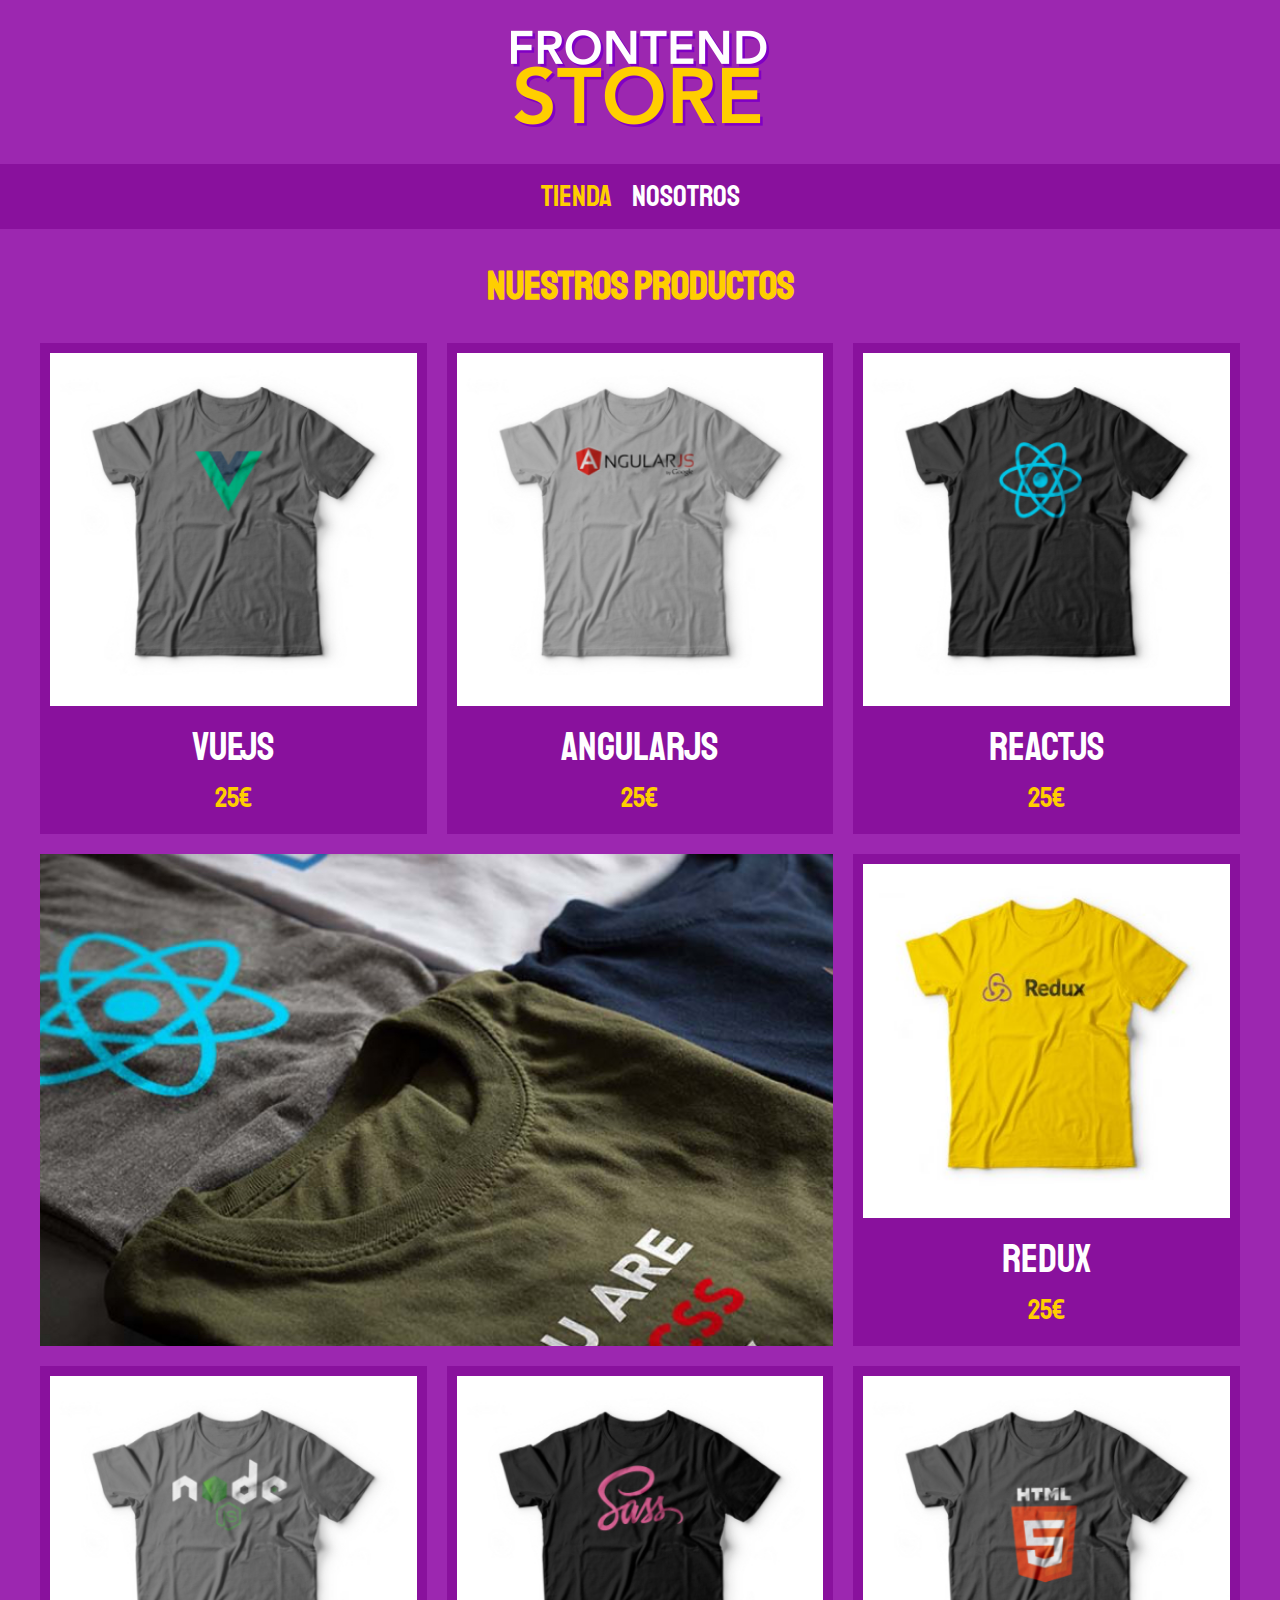
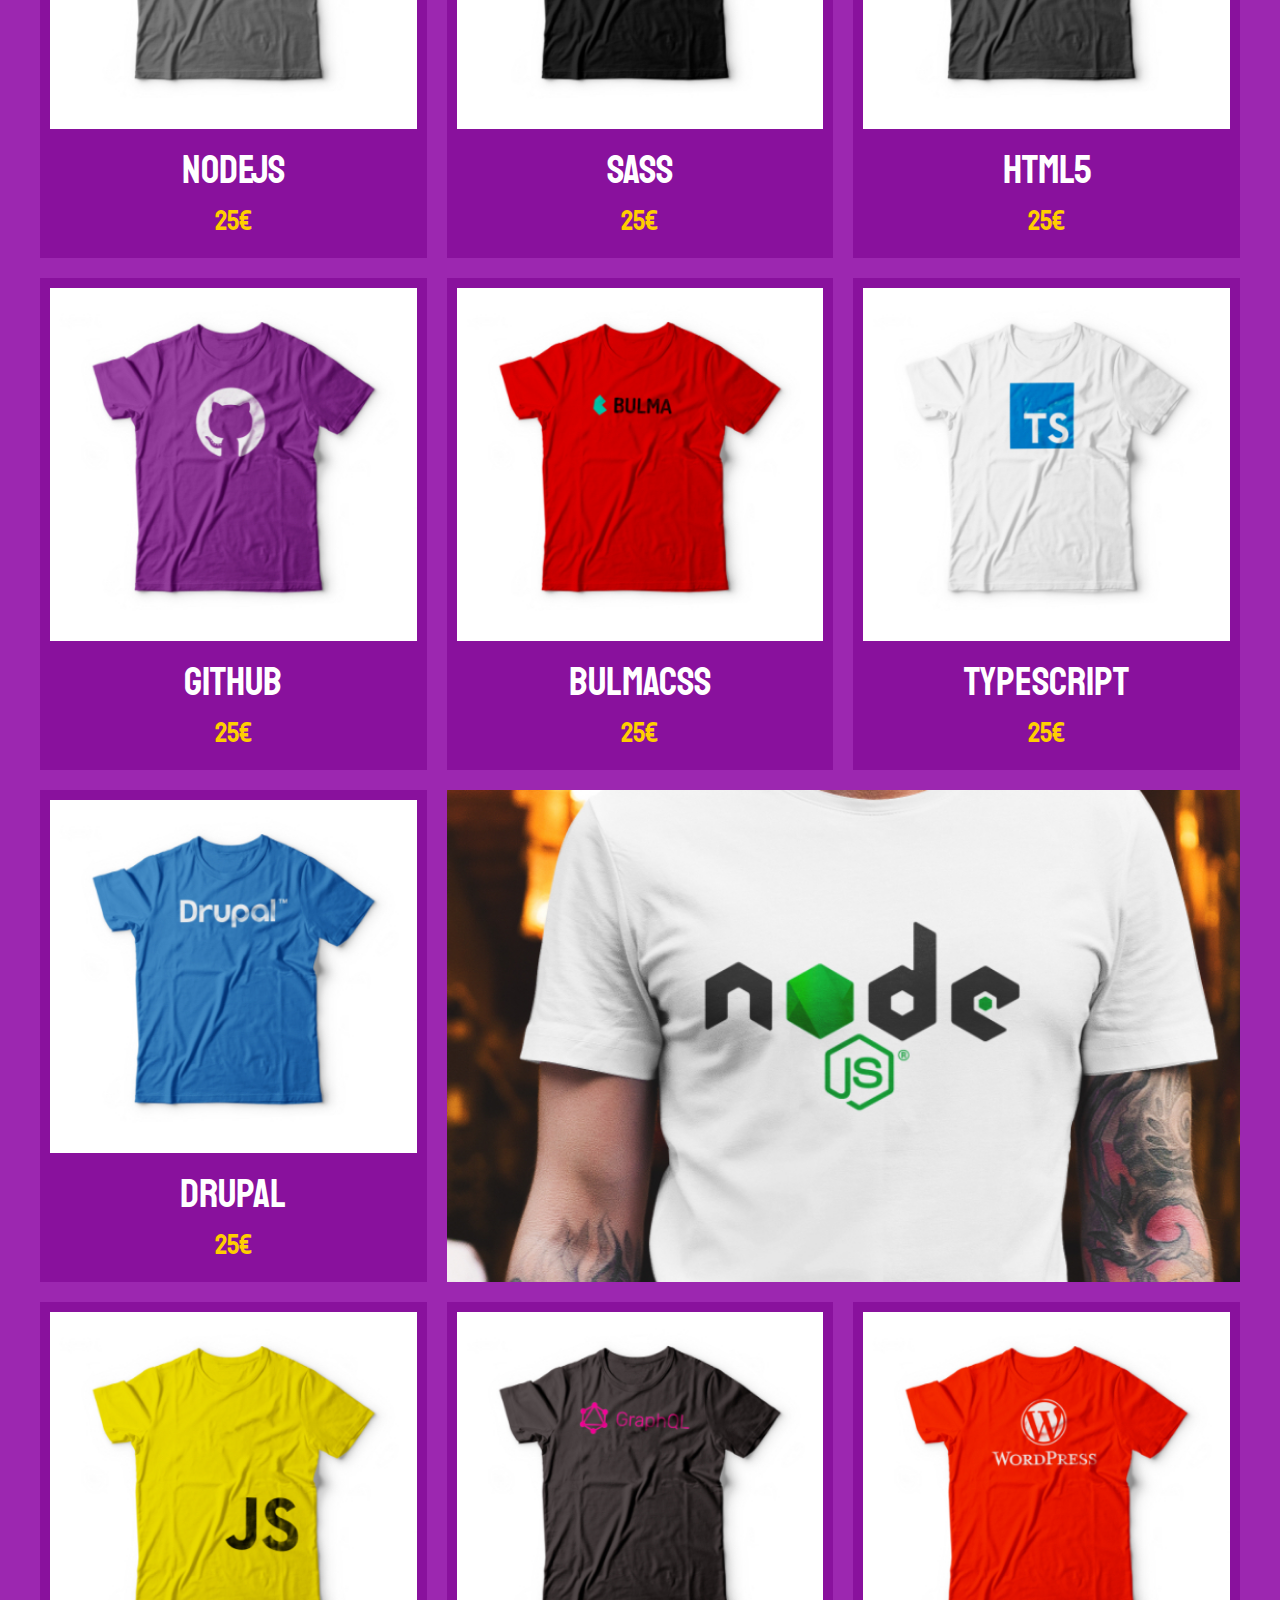
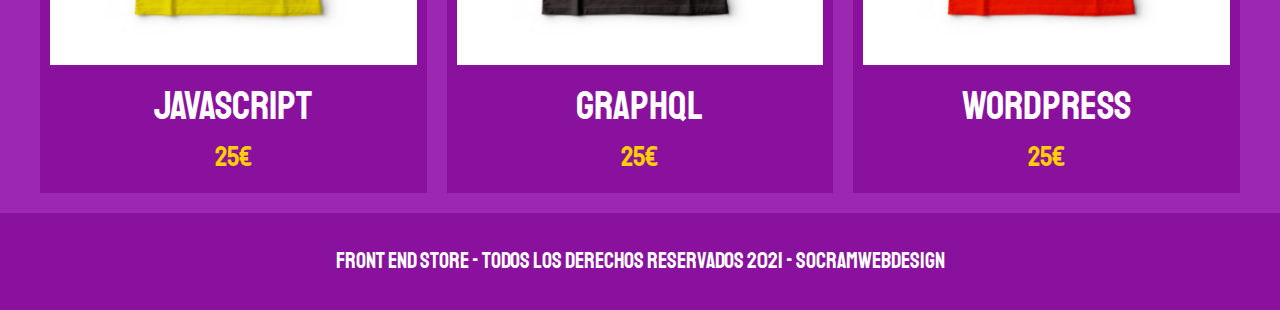
<file: index.html>
<!DOCTYPE html>
<html lang="en">
<head>
    <meta charset="UTF-8">
    <meta http-equiv="X-UA-Compatible" content="IE=edge">
    <meta name="viewport" content="width=device-width, initial-scale=1.0">
    <title>Frontend Store</title>
    <link rel="stylesheet" href="css/normalize.css">
    <link rel="preconnect" href="https://fonts.gstatic.com">
    <link href="https://fonts.googleapis.com/css2?family=Staatliches&display=swap" rel="stylesheet">
    <link rel="stylesheet" href="css/style.css">
</head>
<body>
    <header class="header">
        <a href="index.html">
            <img class="header__logo" src="img/logo.png" alt="Logotipo">
        </a>
    </header>

    <nav class="navegacion">
        <a class="navegacion__enlace navegacion__enlace--activo" href="index.html">Tienda</a>
        <a class="navegacion__enlace" href="nosotros.html">Nosotros</a>
    </nav>

    <main class="contenedor">
        <h1>Nuestros Productos</h1>

        <div class="grid">
            <div class="producto">
                <a href="producto.html">
                    <img class="producto__imagen" src="img/1.jpg" alt="Imagen Camisa">
                    <div class="producto__informacion">
                        <p class="producto__nombre">VueJs</p>
                        <p class="producto__precio">25€</p>
                    </div>
                </a>
            </div><!-- .producto-->

            <div class="producto">
                <a href="producto.html">
                    <img class="producto__imagen" src="img/2.jpg" alt="Imagen Camisa">
                    <div class="producto__informacion">
                        <p class="producto__nombre">AngularJs</p>
                        <p class="producto__precio">25€</p>
                    </div>
                </a>
            </div><!-- .producto-->

            <div class="producto">
                <a href="producto.html">
                    <img class="producto__imagen" src="img/3.jpg" alt="Imagen Camisa">
                    <div class="producto__informacion">
                        <p class="producto__nombre">ReactJs</p>
                        <p class="producto__precio">25€</p>
                    </div>
                </a>
            </div><!-- .producto-->

            <div class="producto">
                <a href="producto.html">
                    <img class="producto__imagen" src="img/4.jpg" alt="Imagen Camisa">
                    <div class="producto__informacion">
                        <p class="producto__nombre">Redux</p>
                        <p class="producto__precio">25€</p>
                    </div>
                </a>
            </div><!-- .producto-->

            <div class="producto">
                <a href="producto.html">
                    <img class="producto__imagen" src="img/5.jpg" alt="Imagen Camisa">
                    <div class="producto__informacion">
                        <p class="producto__nombre">NodeJs</p>
                        <p class="producto__precio">25€</p>
                    </div>
                </a>
            </div><!-- .producto-->

            <div class="producto">
                <a href="producto.html">
                    <img class="producto__imagen" src="img/6.jpg" alt="Imagen Camisa">
                    <div class="producto__informacion">
                        <p class="producto__nombre">SASS</p>
                        <p class="producto__precio">25€</p>
                    </div>
                </a>
            </div><!-- .producto-->

            <div class="producto">
                <a href="producto.html">
                    <img class="producto__imagen" src="img/7.jpg" alt="Imagen Camisa">
                    <div class="producto__informacion">
                        <p class="producto__nombre">HTML5</p>
                        <p class="producto__precio">25€</p>
                    </div>
                </a>
            </div><!-- .producto-->

            <div class="producto">
                <a href="producto.html">
                    <img class="producto__imagen" src="img/8.jpg" alt="Imagen Camisa">
                    <div class="producto__informacion">
                        <p class="producto__nombre">GitHub</p>
                        <p class="producto__precio">25€</p>
                    </div>
                </a>
            </div><!-- .producto-->

            <div class="producto">
                <a href="producto.html">
                    <img class="producto__imagen" src="img/9.jpg" alt="Imagen Camisa">
                    <div class="producto__informacion">
                        <p class="producto__nombre">BulmaCSS</p>
                        <p class="producto__precio">25€</p>
                    </div>
                </a>
            </div><!-- .producto-->

            <div class="producto">
                <a href="producto.html">
                    <img class="producto__imagen" src="img/10.jpg" alt="Imagen Camisa">
                    <div class="producto__informacion">
                        <p class="producto__nombre">TypeScript</p>
                        <p class="producto__precio">25€</p>
                    </div>
                </a>
            </div><!-- .producto-->

            <div class="producto">
                <a href="producto.html">
                    <img class="producto__imagen" src="img/11.jpg" alt="Imagen Camisa">
                    <div class="producto__informacion">
                        <p class="producto__nombre">Drupal</p>
                        <p class="producto__precio">25€</p>
                    </div>
                </a>
            </div><!-- .producto-->

            <div class="producto">
                <a href="producto.html">
                    <img class="producto__imagen" src="img/12.jpg" alt="Imagen Camisa">
                    <div class="producto__informacion">
                        <p class="producto__nombre">JavaScript</p>
                        <p class="producto__precio">25€</p>
                    </div>
                </a>
            </div><!-- .producto-->

            <div class="producto">
                <a href="producto.html">
                    <img class="producto__imagen" src="img/13.jpg" alt="Imagen Camisa">
                    <div class="producto__informacion">
                        <p class="producto__nombre">GraphQL</p>
                        <p class="producto__precio">25€</p>
                    </div>
                </a>
            </div><!-- .producto-->

            <div class="producto">
                <a href="producto.html">
                    <img class="producto__imagen" src="img/14.jpg" alt="Imagen Camisa">
                    <div class="producto__informacion">
                        <p class="producto__nombre">Wordpress</p>
                        <p class="producto__precio">25€</p>
                    </div>
                </a>
            </div><!-- .producto-->

            <div class="grafico grafico--camisas"></div>
            <div class="grafico grafico--node"></div>
        </div>
    </main>

    <footer class="footer">
        <p class="footer__texto">Front End Store - Todos los derechos reservados 2021 - SocramWebDesign</p>
    </footer>
</body>
</html>
</file>
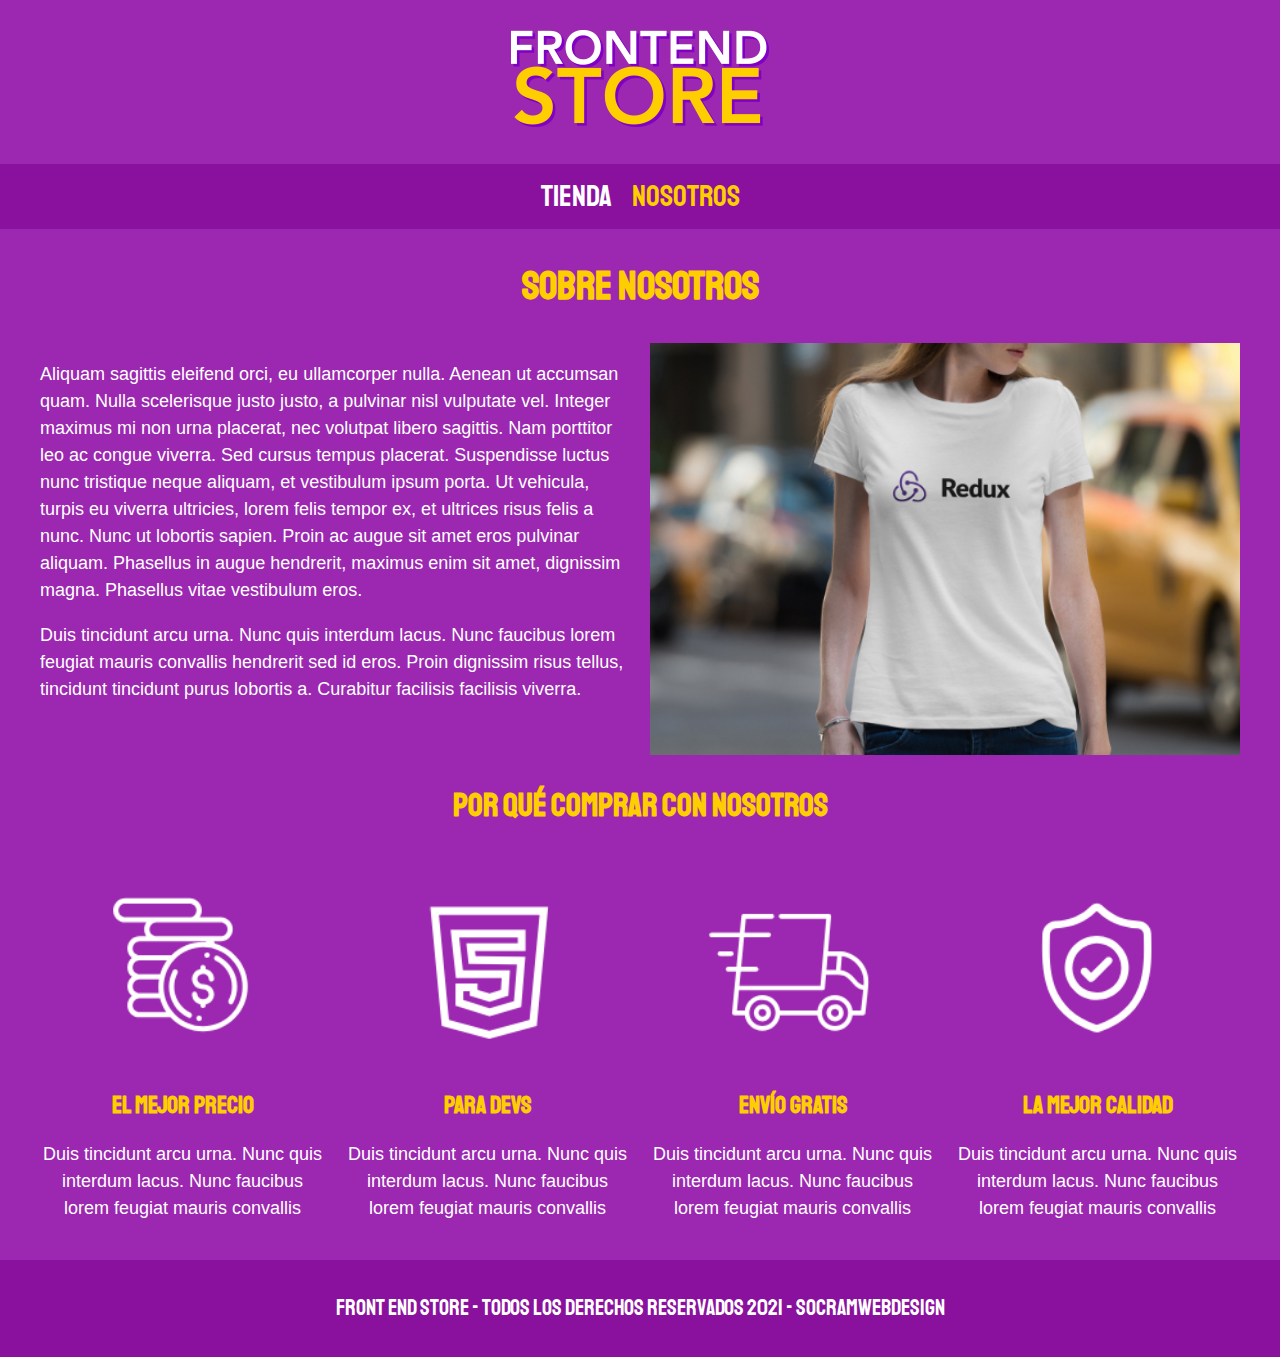
<file: nosotros.html>
<!DOCTYPE html>
<html lang="en">
<head>
    <meta charset="UTF-8">
    <meta http-equiv="X-UA-Compatible" content="IE=edge">
    <meta name="viewport" content="width=device-width, initial-scale=1.0">
    <title>Frontend Store</title>
    <link rel="stylesheet" href="css/normalize.css">
    <link rel="preconnect" href="https://fonts.gstatic.com">
    <link href="https://fonts.googleapis.com/css2?family=Staatliches&display=swap" rel="stylesheet">
    <link rel="stylesheet" href="css/style.css">
</head>
<body>
    <header class="header">
        <a href="index.html">
            <img class="header__logo" src="img/logo.png" alt="Logotipo">
        </a>
    </header>

    <nav class="navegacion">
        <a class="navegacion__enlace" href="index.html">Tienda</a>
        <a class="navegacion__enlace navegacion__enlace--activo" href="nosotros.html">Nosotros</a>
    </nav>

    <main class="contenedor">
        <h1>Sobre nosotros</h1>

        <div class="nosotros">
            <div class="nosotros__contenido">
                <p>Aliquam sagittis eleifend orci, eu ullamcorper nulla. Aenean ut accumsan quam. Nulla scelerisque justo justo, a pulvinar nisl vulputate vel. Integer maximus mi non urna placerat, nec volutpat libero sagittis. Nam porttitor leo ac congue viverra. Sed cursus tempus placerat. Suspendisse luctus nunc tristique neque aliquam, et vestibulum ipsum porta. Ut vehicula, turpis eu viverra ultricies, lorem felis tempor ex, et ultrices risus felis a nunc. Nunc ut lobortis sapien. Proin ac augue sit amet eros pulvinar aliquam. Phasellus in augue hendrerit, maximus enim sit amet, dignissim magna. Phasellus vitae vestibulum eros.</p>
                <p>Duis tincidunt arcu urna. Nunc quis interdum lacus. Nunc faucibus lorem feugiat mauris convallis hendrerit sed id eros. Proin dignissim risus tellus, tincidunt tincidunt purus lobortis a. Curabitur facilisis facilisis viverra.</p>
            </div>
            
            <img class="nosotros__imagen" src="img/nosotros.jpg" alt="Imagen Nosotros">
        </div>
    </main>

    <section class="contenedor comprar">
        <h2 class="comprar__titulo">Por qué comprar con nosotros</h2>

        <div class="bloques">
            <div class="bloque">
                <img class="bloque__imagen" src="img/icono_1.png" alt="por que comprar">
                <h3 class="bloque__titulo">El Mejor Precio</h3>
                <p>Duis tincidunt arcu urna. Nunc quis interdum lacus. Nunc faucibus lorem feugiat mauris convallis</p>
            </div><!-- .bloque-->

            <div class="bloque">
                <img class="bloque__imagen" src="img/icono_2.png" alt="para devs">
                <h3 class="bloque__titulo">Para Devs</h3>
                <p>Duis tincidunt arcu urna. Nunc quis interdum lacus. Nunc faucibus lorem feugiat mauris convallis</p>
            </div><!-- .bloque-->

            <div class="bloque">
                <img class="bloque__imagen" src="img/icono_3.png" alt="envio gratis">
                <h3 class="bloque__titulo">Envío Gratis</h3>
                <p>Duis tincidunt arcu urna. Nunc quis interdum lacus. Nunc faucibus lorem feugiat mauris convallis</p>
            </div><!-- .bloque-->

            <div class="bloque">
                <img class="bloque__imagen" src="img/icono_4.png" alt="la mejor calidad">
                <h3 class="bloque__titulo">La Mejor Calidad</h3>
                <p>Duis tincidunt arcu urna. Nunc quis interdum lacus. Nunc faucibus lorem feugiat mauris convallis</p>
            </div><!-- .bloque-->
        </div><!-- .bloques-->
    </section>

    <footer class="footer">
        <p class="footer__texto">Front End Store - Todos los derechos reservados 2021 - SocramWebDesign</p>
    </footer>
</body>
</html>
</file>
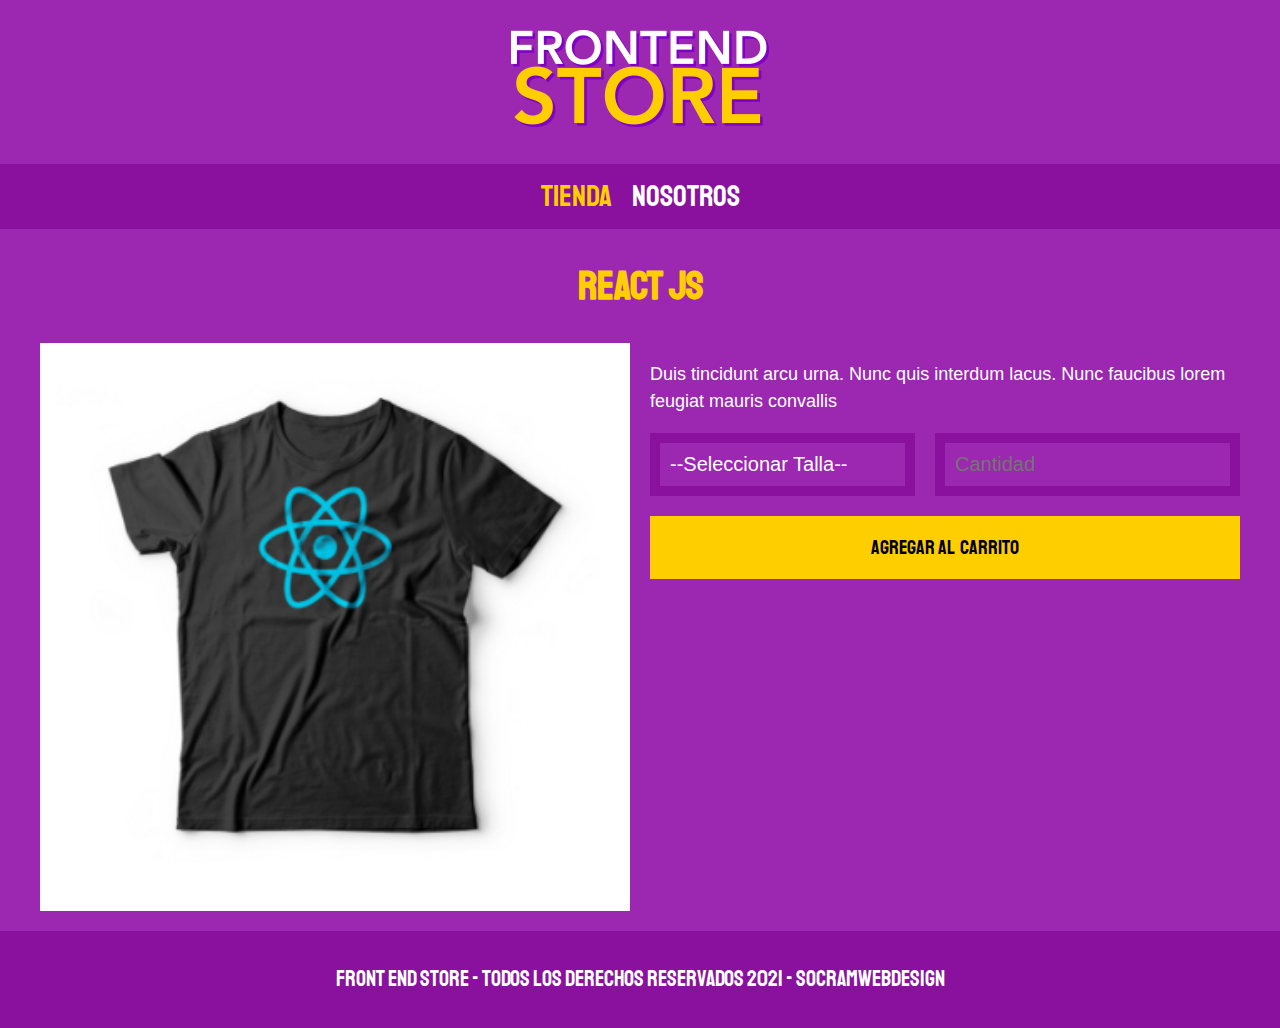
<file: producto.html>
<!DOCTYPE html>
<html lang="en">
<head>
    <meta charset="UTF-8">
    <meta http-equiv="X-UA-Compatible" content="IE=edge">
    <meta name="viewport" content="width=device-width, initial-scale=1.0">
    <title>Frontend Store</title>
    <link rel="stylesheet" href="css/normalize.css">
    <link rel="preconnect" href="https://fonts.gstatic.com">
    <link href="https://fonts.googleapis.com/css2?family=Staatliches&display=swap" rel="stylesheet">
    <link rel="stylesheet" href="css/style.css">
</head>
<body>
    <header class="header">
        <a href="index.html">
            <img class="header__logo" src="img/logo.png" alt="Logotipo">
        </a>
    </header>

    <nav class="navegacion">
        <a class="navegacion__enlace navegacion__enlace--activo" href="index.html">Tienda</a>
        <a class="navegacion__enlace" href="nosotros.html">Nosotros</a>
    </nav>

    <main class="contenedor">
        <h1>React JS</h1>

        <div class="camisa">
            <img src="img/3.jpg" alt="imagen producto" class="camisa__imagen">

            <div class="camisa__contenido">
                <p>Duis tincidunt arcu urna. Nunc quis interdum     lacus. Nunc faucibus lorem feugiat mauris   convallis</p>

                <form class="formulario">
                    <select class="formulario__campo">
                        <option disabled selected>--Seleccionar Talla--</option>
                        <option>Chica</option>
                        <option>Mediana</option>
                        <option>Grande</option>
                    </select>

                    <input type="number" class="formulario__campo" placeholder="Cantidad" min="1">

                    <input type="submit" class="formulario__submit" value="Agregar al  Carrito">
                </form>
            </div>
        </div>
    </main>

    <footer class="footer">
        <p class="footer__texto">Front End Store - Todos los derechos reservados 2021 - SocramWebDesign</p>
    </footer>
</body>
</html>
</file>
<file: css/style.css>
:root {
    --primario : #9c27b0;
    --primarioOscuro: #89119d;
    --secundario: #ffce00;
    --secundarioOscuro: rgb(233, 187, 2);
    --blanco: #fff;
    --negro: #000;

    --fuentePrincipal: 'Staatliches', cursive;
}
html {
    box-sizing: border-box;
    font-size: 62.5%;
}
*, *:before, *:after {
    box-sizing: inherit;
}

/* Globales */
body {
    background-color: var(--primario);
    font-size: 1.6rem;
    line-height: 1.5;
}
p {
    font-size: 1.8rem;
    font-family: Arial, Helvetica, sans-serif;
    color: var(--blanco);
}
a {
    text-decoration: none;
}
img {
    width: 100%;
}
.contenedor {
    max-width: 120rem;
    margin: 0 auto;
}
h1, h2, h3 {
    text-align: center;
    color: var(--secundario);
    font-family: var(--fuentePrincipal);
}
h1 {
    font-size: 4rem;
}
h2 {
    font-size: 3.2rem;
}
h3 {
    font-size: 2.4rem;
}

/* Header */
.header {
    display: flex;
    justify-content: center;
}
.header__logo {
    margin: 3rem 0;
}

/* Navegacion */
.navegacion {
    background-color: var(--primarioOscuro);
    padding: 1rem 0;
    display: flex;
    justify-content: center;
    /*gap: 2rem; Separación nueva */
}
.navegacion__enlace {
    font-family: var(--fuentePrincipal);
    color: var(--blanco);
    font-size: 3rem;
    margin-right: 2rem;
}
.navegacion__enlace:last-of-type {
    margin-right: 0;
}
.navegacion__enlace:hover, .navegacion__enlace--activo {
    color: var(--secundario);
}

/* Productos */
.grid {
    display: grid;
    grid-template-columns: repeat(2, 1fr);
    gap: 2rem;
}
@media (min-width: 768px) {
    .grid {
        grid-template-columns: repeat(3, 1fr);
    }
}
.producto {
    background-color: var(--primarioOscuro);
    padding: 1rem;
}
.producto__nombre {
    font-size: 4rem;
}
.producto__precio {
    font-size: 2.8rem;
    color: var(--secundario);
}
.producto__nombre, .producto__precio {
    font-family: var(--fuentePrincipal);
    margin: 1rem 0;
    text-align: center;
    line-height: 1.2;
}

/* Gráficos */
.grafico {
    min-height: 30rem;
    background-repeat: no-repeat;
    background-size: cover;
    grid-column: 1 / 3;
}
.grafico--camisas {
    grid-row: 2 / 3;
    background-image: url(../img/grafico1.jpg);
}
.grafico--node {
    background-image: url(../img/grafico2.jpg);
    grid-row: 8 / 9;
}
@media (min-width: 768px) {
    .grafico--node {
        grid-row: 5 / 6;
        grid-column: 2 / 4;
        
    }
}

/* Nosotros */
.nosotros {
    display: grid;
    grid-template-rows: repeat(2, auto);
}
.nosotros__contenido {
}
.nosotros__imagen {
    grid-row: 1 / 2;
}
@media (min-width: 768px) {
    .nosotros {
        grid-template-columns: repeat(2, 1fr);
        column-gap: 2rem
    }
    .nosotros__imagen {
        grid-column: 2 / 3;
    }
}

/* Bloques */
.bloques {
    display: grid;
    grid-template-columns: repeat(2, 1fr);
    gap: 2rem;
}
.bloque {
    text-align: center;
}
.bloque__titulo {
    margin: 0;
}
@media (min-width: 768px) {
    .bloques {
        grid-template-columns: repeat(4, 1fr);
    }
}

/* Página del Producto */
@media (min-width: 768px) {
    .camisa {
        display: grid;
        grid-template-columns: repeat(2, 1fr);
        column-gap: 2rem;
    }
}
.formulario {
    display: grid;
    grid-template-columns: repeat(2, 1fr);
    gap: 2rem;
}
.formulario__campo {
    border: 1rem solid var(--primarioOscuro);
    background-color: transparent;
    color: var(--blanco);
    font-size: 2rem;
    font-family: Arial, Helvetica, sans-serif;
    padding: 1rem;
    appearance: none;
}
.formulario__submit {
    background-color: var(--secundario);
    border: none;
    font-size: 2rem;
    font-family: var(--fuentePrincipal);
    padding: 2rem;
    transition: background-color .3s ease;
    grid-column: 1 / 3;
}
.formulario__submit:hover {
    cursor: pointer;
    background-color: var(--secundarioOscuro);
}

/* Footer */
.footer {
    background-color: var(--primarioOscuro);
    padding: 1rem 0;
    margin-top: 2rem;
}
.footer__texto {
    text-align: center;
    font-family: var(--fuentePrincipal);
    font-size: 2.2rem;
}
</file>
